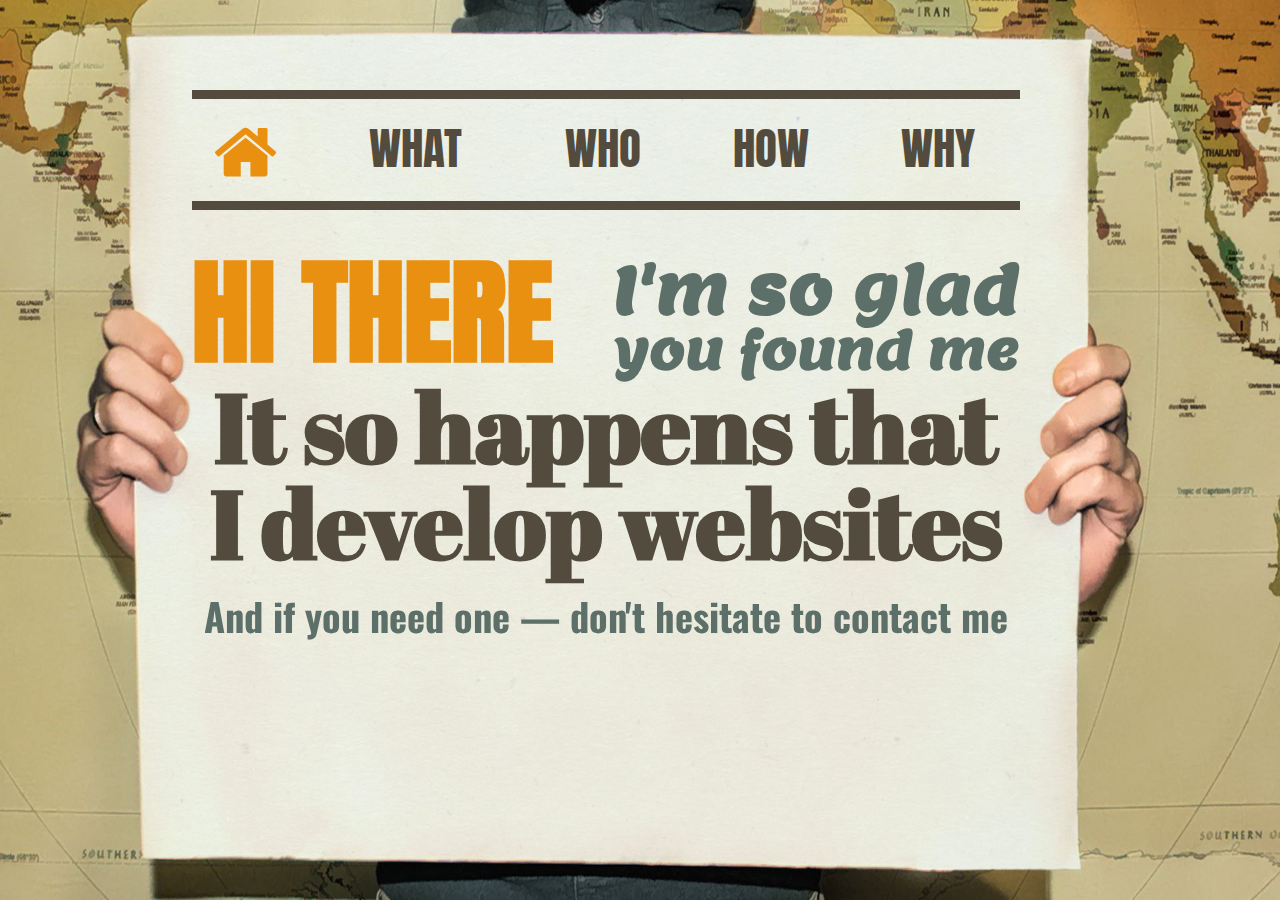
<file: index.html>
<!DOCTYPE html>
<html class='no-js' lang='en'>
  <head>
    <title>Hi! I'm Roman. Ordinary webdeveloper</title>
    <meta charset='utf-8' content='text/html' http-equiv='content-type'>
    <meta content='ie=edge,chrome=1' http-equiv='x-ua-compatible'>
    <meta content='And this is my online portfolio' name='description'>
    <meta content='web development, web developer, frontend developer, PSD to HTML5/CSS3 conversion, building Wordpress themes' name='keywords'>
    <meta content='initial-scale=1.0,user-scalable=no,maximum-scale=1,width=device-width' name='viewport'>
    <meta content='initial-scale=1.0,user-scalable=no,maximum-scale=1' media='(device-height: 568px)' name='viewport'>
    <meta content='yes' name='apple-mobile-web-app-capable'>
    <meta content='black-translucent' name='apple-mobile-web-app-status-bar-style'>
    <link href='apple-touch-icon-57x57.png' rel='apple-touch-icon' sizes='57x57'>
    <link href='apple-touch-icon-60x60.png' rel='apple-touch-icon' sizes='60x60'>
    <link href='apple-touch-icon-72x72.png' rel='apple-touch-icon' sizes='72x72'>
    <link href='apple-touch-icon-76x76.png' rel='apple-touch-icon' sizes='76x76'>
    <link href='apple-touch-icon-114x114.png' rel='apple-touch-icon' sizes='114x114'>
    <link href='apple-touch-icon-120x120.png' rel='apple-touch-icon' sizes='120x120'>
    <link href='apple-touch-icon-144x144.png' rel='apple-touch-icon' sizes='144x144'>
    <link href='apple-touch-icon-152x152.png' rel='apple-touch-icon' sizes='152x152'>
    <link href='apple-touch-icon-180x180.png' rel='apple-touch-icon' sizes='180x180'>
    <link href='favicon-32x32.png' rel='icon' sizes='32x32' type='image/png'>
    <link href='android-chrome-192x192.png' rel='icon' sizes='192x192' type='image/png'>
    <link href='favicon-96x96.png' rel='icon' sizes='96x96' type='image/png'>
    <link href='favicon-16x16.png' rel='icon' sizes='16x16' type='image/png'>
    <link href='manifest.json' rel='manifest'>
    <link color='#5bbad5' href='safari-pinned-tab.svg' rel='mask-icon'>
    <meta content="I'm Roman" name='apple-mobile-web-app-title'>
    <meta content="I'm Roman" name='application-name'>
    <meta content='#da532c' name='msapplication-TileColor'>
    <meta content='mstile-144x144.png' name='msapplication-TileImage'>
    <meta content='#ffffff' name='theme-color'>
    <meta content='http://jomko.github.io/' property='og:url'>
    <meta content='website' property='og:type'>
    <meta content="Hi! I'm Roman. Ordinary webdeveloper" property='og:title'>
    <meta content='And this is my online portfolio' property='og:description'>
    <meta content='http://jomko.github.io/images/fb.jpg' property='og:image'>
    <link href='https://fonts.googleapis.com/css?family=Lemon' rel='stylesheet' type='text/css'>
    <link href='https://fonts.googleapis.com/css?family=Anton' rel='stylesheet' type='text/css'>
    <link href='https://fonts.googleapis.com/css?family=Oswald:400,700' rel='stylesheet' type='text/css'>
    <link href='https://fonts.googleapis.com/css?family=Abril+Fatface:400,700' rel='stylesheet' type='text/css'>
    <link href="stylesheets/application.css" rel="stylesheet" />
  </head>
  <body class='index'>
    <div id="fb-root"></div>
    <script>(function(d, s, id) {
        var js, fjs = d.getElementsByTagName(s)[0];
        if (d.getElementById(id)) return;
        js = d.createElement(s); js.id = id;
        js.src = "//connect.facebook.net/en_US/sdk.js#xfbml=1&version=v2.7&appId=557888367725231";
        fjs.parentNode.insertBefore(js, fjs);
      }(document, 'script', 'facebook-jssdk'));
    </script>
    <img alt='' class='bg' src='images/bg.jpg'>
    <div class='wrap'>
      <nav class='menu'>
        <ul>
          <li class='home'>
            <a class='icon-home current' href='javascript:;'></a>
          </li>
          <li class='what'>
            <a href='javascript:;'>What</a>
          </li>
          <li class='who'>
            <a href='javascript:;'>Who</a>
          </li>
          <li class='how'>
            <a href='javascript:;'>How</a>
          </li>
          <li class='why'>
            <a href='javascript:;'>Why</a>
          </li>
        </ul>
      </nav>
      <div class='content'>
        <section class='active' id='home'>
          <h1>
            <span class='first'>
              Hi there
            </span>
            <span class='second'>
              <span>I'm so glad</span>
              <br>
              you found me
            </span>
            <span class='three'>
              <span>It so happens that</span>
              <br>
              I develop websites
            </span>
            <span class='four'>
              And if you need one — don't hesitate to contact me
            </span>
          </h1>
        </section>
        <section id='what'>
          <ul>
            <li class='psd'>PSD to HTML5/CSS3 conversion</li>
            <li class='web'>Web Animations</li>
            <li class='responsive'>Responsive layouts</li>
            <li class='wordpress'>Building Wordpress themes</li>
            <li class='front'>Frontend development</li>
            <li class='scratch'>Websites from scratch</li>
            <li class='html'>Semantic HTML5/CSS3</li>
            <li class='seo'>SEO friendly markup</li>
            <li class='cross'>Cross-browser Compatible</li>
          </ul>
        </section>
        <section id='who'>
          <img alt='' src='images/me.jpg'>
          <h1>
            <span class='first'>My name is Roman</span>
            <span class='second alignleft'>
              <span>I am from the</span>
              same planet as you
            </span>
            <span class='third alignright'>
              and I'm just another
              <span>webdeveloper</span>
            </span>
          </h1>
        </section>
        <section id='how'>
          <ul>
            <li>
              <img alt='' src='images/yep.jpg'>
              <span class='close'></span>
              <span class='desc'>
                <h2>
                  yep! Promo site
                  <a target="_blank" href='https://web.archive.org/web/20160321113935/http://letsyep.com/en/'>
                    check it out!
                  </a>
                </h2>
                <p>
                  Scrolling promo site for an app. Awwwards
                  <a target="_blank" href='http://www.awwwards.com/web-design-awards/yep'>
                    "Site of the Day" Aug 19 2013
                  </a>
                  . Frontend development for
                  <a target="_blank" href='http://www.hellokeepa.com/'>
                    Keepa Studio
                  </a>
                  .
                </p>
              </span>
            </li>
            <li>
              <img alt='' src='images/medoroby.jpg'>
              <span class='close'></span>
              <span class='desc'>
                <h2>
                  Medoroby
                  <a target="_blank" href='http://medoroby.com.ua'>
                    check it out!
                  </a>
                </h2>
                <p>3D-perspective scrolling promo site. Frontend development.</p>
              </span>
            </li>
            <li>
              <img alt='' src='images/classicshome.jpg'>
              <span class='close'></span>
              <span class='desc'>
                <h2>
                  Classics at Home
                  <a target="_blank" href='http://classicshome.org.ua/'>
                    check it out!
                  </a>
                </h2>
                <p>Website from scratch.</p>
              </span>
            </li>
            <li>
              <img alt='' src='images/ammonitum.jpg'>
              <span class='close'></span>
              <span class='desc'>
                <h2>
                  Ammonitum Interiors
                  <a target="_blank" href='http://www.ammonitum-interiors.com/'>
                    check it out!
                  </a>
                </h2>
                <p>
                  Frontend development for
                  <a target="_blank" href='http://kemeodesign.com/en'>
                    Kemeo Design Studio
                  </a>
                  .
                </p>
              </span>
            </li>
            <li>
              <img alt='' src='images/bbc.jpg'>
              <span class='close'></span>
              <span class='desc'>
                <h2>
                  BBC Baubetreuung
                  <a target="_blank" href='http://bbc-bau.eu/'>
                    check it out!
                  </a>
                </h2>
                <p>
                  Frontend development.
                </p>
              </span>
            </li>            
            <li>
              <img alt='' src='images/bookforum.jpg'>
              <span class='close'></span>
              <span class='desc'>
                <h2>
                  Publishers' Forum
                  <a target="_blank" href='http://bookforum.ua/'>
                    check it out!
                  </a>
                </h2>
                <p>
                  Rebuilding an existing website from scratch.
                </p>
              </span>
            </li>
            <li>
              <img alt='' src='images/kemeodesign.jpg'>
              <span class='close'></span>
              <span class='desc'>
                <h2>
                  Kemeo Design
                  <a target="_blank" href='http://kemeodesign.com/en'>
                    check it out!
                  </a>
                </h2>
                <p>
                  Frontend development.
                </p>
              </span>
            </li>
            <li>
              <img alt='' src='images/labslots.jpg'>
              <span class='close'></span>
              <span class='desc'>
                <h2>
                  Labslots
                  <a target="_blank" href='http://labslots.com/'>
                    check it out!
                  </a>
                </h2>
                <p>
                  Frontend and Backend development.
                </p>
              </span>
            </li>
            <li>
              <img alt='' src='images/lonckoho.jpg'>
              <span class='close'></span>
              <span class='desc'>
                <h2>
                  Lontsky Prison National Memorial Museum
                  <a target="_blank" href='http://www.lonckoho.lviv.ua/'>
                    check it out!
                  </a>
                </h2>
                <p>Website from scratch.</p>
              </span>
            </li>
            <li>
              <img alt='' src='images/runstyle.jpg'>
              <span class='close'></span>
              <span class='desc'>
                <h2>
                  Runstyle
                  <a target="_blank" href='https://runstyle.net/'>
                    check it out!
                  </a>
                </h2>
                <p>
                  Frontend and Backend development.
                </p>
              </span>
            </li>            
            <li>
              <img alt='' src='images/rottmann.jpg'>
              <span class='close'></span>
              <span class='desc'>
                <h2>
                  Carl Rottmann
                  <a target="_blank" href='http://carl-rottmann.de/'>
                    check it out!
                  </a>
                </h2>
                <p>
                  Frontend development.
                </p>
              </span>
            </li>
            <li>
              <img alt='' src='images/arma.jpg'>
              <span class='close'></span>
              <span class='desc'>
                <h2>
                  Arma Forge
                  <a target="_blank" href='http://arma.if.ua/en/'>
                    check it out!
                  </a>
                </h2>
                <p>Website from scratch.</p>
              </span>
            </li>
          </ul>
        </section>
        <section id='why'>
          <div class='alignleft'>
            <h1>
              <span class='first'>Just</span>
              <span class='second'>because</span>
              <span class='third'>I like it</span>
            </h1>
          </div>
          <div class='alignright'>
            <h2>
              So it goes. Feel free to drop me a line.
            </h2>
            <form action='http://formspree.io/romananas@gmail.com' id='contact-form' method='POST'>
              <input id='name' name='name' placeholder='Name' required='' type='text'>
              <input id='email' name='email' placeholder='Email' required='' type='email'>
              <textarea cols='30' id='message' name='message' placeholder='Message' required='' rows='10'></textarea>
              <input id='submit' name='submit' type='submit' value='Send it'>
            </form>
          </div>
        </section>
      </div>
    </div>
    <div id='fb'>
      <div class="fb-like" data-href="http://jomko.github.io/" data-layout="button_count" data-action="recommend" data-size="small" data-show-faces="false" data-share="false"></div>
    </div>
    <!-- = javascript_include_tag '//cdnjs.cloudflare.com/ajax/libs/modernizr/2.6.2/modernizr.min.js' -->
    <script src="http://cdnjs.cloudflare.com/ajax/libs/jquery/2.0.3/jquery.min.js"></script>
    <script src="javascripts/application.js"></script>
    <!-- Yandex.Metrika counter -->
    <script>
      (function (d, w, c) { (w[c] = w[c] || []).push(function() { try { w.yaCounter33839804 = new Ya.Metrika({ id:33839804, clickmap:true, trackLinks:true, accurateTrackBounce:true }); } catch(e) { } }); var n = d.getElementsByTagName("script")[0], s = d.createElement("script"), f = function () { n.parentNode.insertBefore(s, n); }; s.type = "text/javascript"; s.async = true; s.src = "https://mc.yandex.ru/metrika/watch.js"; if (w.opera == "[object Opera]") { d.addEventListener("DOMContentLoaded", f, false); } else { f(); } })(document, window, "yandex_metrika_callbacks");
    </script>
    <noscript>
      <div>
        <img alt='' src='https://mc.yandex.ru/watch/33839804' style='position:absolute; left:-9999px;'>
      </div>
    </noscript>
  </body>
</html>
</file>
<file: stylesheets/application.css>
html,body,div,span,object,iframe,h1,h2,h3,h4,h5,h6,p,blockquote,pre,abbr,address,cite,code,del,dfn,em,img,ins,kbd,q,samp,small,strong,sub,sup,var,b,i,dl,dt,dd,ol,ul,li,fieldset,form,label,legend,table,caption,tbody,tfoot,thead,tr,th,td,article,aside,canvas,details,figcaption,figure,footer,header,hgroup,menu,nav,section,summary,time,mark,audio,video{margin:0;padding:0;border:0;outline:0;font-size:100%;vertical-align:baseline;background:transparent}body{line-height:1}article,aside,details,figcaption,figure,footer,header,hgroup,menu,nav,section{display:block}nav ul{list-style:none}blockquote,q{quotes:none}blockquote:before,blockquote:after,q:before,q:after{content:'';content:none}a{margin:0;padding:0;font-size:100%;vertical-align:baseline;background:transparent}ins{background-color:#ff9;color:#000;text-decoration:none}mark{background-color:#ff9;color:#000;font-style:italic;font-weight:bold}del{text-decoration:line-through}abbr[title],dfn[title]{border-bottom:1px dotted;cursor:help}table{border-collapse:collapse;border-spacing:0}hr{display:block;height:1px;border:0;border-top:1px solid #cccccc;margin:1em 0;padding:0}input,select{vertical-align:middle}@font-face{font-family:'fontello';src:url("../fonts/fontello.eot?53305094");src:url("../fonts/fontello.eot?53305094#iefix") format("embedded-opentype"),url("../fonts/fontello.woff?53305094") format("woff"),url("../fonts/fontello.ttf?53305094") format("truetype"),url("../fonts/fontello.svg?53305094#fontello") format("svg");font-weight:normal;font-style:normal}[class^="icon-"]:before,[class*=" icon-"]:before{font-family:"fontello";font-style:normal;font-weight:normal;speak:none;display:inline-block;text-decoration:inherit;width:1em;margin-right:.2em;text-align:center;font-variant:normal;text-transform:none;-webkit-font-smoothing:antialiased;-moz-osx-font-smoothing:grayscale}.icon-home:before{content:'\e800'}*,*:before,*:after{box-sizing:border-box}html{width:100%;height:100%}body{background:#C5B788;font-family:'Anton', sans-serif;width:100%;height:100%;overflow:hidden;position:relative;color:#534c3e}.alignleft{float:left}.alignright{float:right}a{outline:none}.bg{width:100%;height:100%;position:absolute;left:0;top:0}.wrap{position:absolute;width:64.7%;height:80%;left:15%;top:10%}.wrap .content{position:relative;width:100%;height:calc(100% - 20%);height:calc(100% - 20vh)}.wrap .content section{position:absolute;width:100%;height:100%;left:0;top:0;opacity:0;visibility:hidden;-moz-transition:all 0.6s ease;-o-transition:all 0.6s ease;-webkit-transition:all 0.6s ease;transition:all 0.6s ease;-moz-transform:scale3d(0.3, 0.3, 1);-ms-transform:scale3d(0.3, 0.3, 1);-webkit-transform:scale3d(0.3, 0.3, 1);transform:scale3d(0.3, 0.3, 1)}.wrap .content section.active{opacity:1;visibility:visible;-moz-transform:scale3d(1, 1, 1);-ms-transform:scale3d(1, 1, 1);-webkit-transform:scale3d(1, 1, 1);transform:scale3d(1, 1, 1);z-index:2}.menu ul{list-style:none;margin-bottom:5vmin;padding-bottom:3vmin;padding-top:3vmin;border-top-width:1vmin;border-bottom-width:1vmin;border-top-style:solid;border-bottom-style:solid;display:table;width:100%;text-align:center}@media only screen and (-webkit-min-device-pixel-ratio: 1) and (device-width: 768px) and (device-height: 1024px){.menu ul{margin-bottom:38.4px}}@media only screen and (-webkit-min-device-pixel-ratio: 1) and (device-width: 320px) and (device-height: 480px){.menu ul{margin-bottom:16px}}@media only screen and (-webkit-min-device-pixel-ratio: 1) and (device-width: 320px) and (device-height: 568px){.menu ul{margin-bottom:16px}}@media only screen and (-webkit-min-device-pixel-ratio: 1) and (device-width: 768px) and (device-height: 1024px){.menu ul{padding-bottom:23.04px}}@media only screen and (-webkit-min-device-pixel-ratio: 1) and (device-width: 320px) and (device-height: 480px){.menu ul{padding-bottom:9.6px}}@media only screen and (-webkit-min-device-pixel-ratio: 1) and (device-width: 320px) and (device-height: 568px){.menu ul{padding-bottom:9.6px}}@media only screen and (-webkit-min-device-pixel-ratio: 1) and (device-width: 768px) and (device-height: 1024px){.menu ul{padding-top:23.04px}}@media only screen and (-webkit-min-device-pixel-ratio: 1) and (device-width: 320px) and (device-height: 480px){.menu ul{padding-top:9.6px}}@media only screen and (-webkit-min-device-pixel-ratio: 1) and (device-width: 320px) and (device-height: 568px){.menu ul{padding-top:9.6px}}@media only screen and (-webkit-min-device-pixel-ratio: 1) and (device-width: 768px) and (device-height: 1024px){.menu ul{border-top-width:7.68px}}@media only screen and (-webkit-min-device-pixel-ratio: 1) and (device-width: 320px) and (device-height: 480px){.menu ul{border-top-width:3.2px}}@media only screen and (-webkit-min-device-pixel-ratio: 1) and (device-width: 320px) and (device-height: 568px){.menu ul{border-top-width:3.2px}}@media only screen and (-webkit-min-device-pixel-ratio: 1) and (device-width: 768px) and (device-height: 1024px){.menu ul{border-bottom-width:7.68px}}@media only screen and (-webkit-min-device-pixel-ratio: 1) and (device-width: 320px) and (device-height: 480px){.menu ul{border-bottom-width:3.2px}}@media only screen and (-webkit-min-device-pixel-ratio: 1) and (device-width: 320px) and (device-height: 568px){.menu ul{border-bottom-width:3.2px}}.menu ul li{display:table-cell;margin-left:4vmax;margin-right:4vmax}@media only screen and (-webkit-min-device-pixel-ratio: 1) and (device-width: 768px) and (device-height: 1024px){.menu ul li{margin-left:40.96px}}@media only screen and (-webkit-min-device-pixel-ratio: 1) and (device-width: 320px) and (device-height: 480px){.menu ul li{margin-left:19.2px}}@media only screen and (-webkit-min-device-pixel-ratio: 1) and (device-width: 320px) and (device-height: 568px){.menu ul li{margin-left:22.72px}}@media only screen and (-webkit-min-device-pixel-ratio: 1) and (device-width: 768px) and (device-height: 1024px){.menu ul li{margin-right:40.96px}}@media only screen and (-webkit-min-device-pixel-ratio: 1) and (device-width: 320px) and (device-height: 480px){.menu ul li{margin-right:19.2px}}@media only screen and (-webkit-min-device-pixel-ratio: 1) and (device-width: 320px) and (device-height: 568px){.menu ul li{margin-right:22.72px}}.menu ul li a{text-decoration:none;font-size:5vmin;text-transform:uppercase;font-family:'Anton', sans-serif;color:#534c3e;-moz-transition:all 0.1s ease;-o-transition:all 0.1s ease;-webkit-transition:all 0.1s ease;transition:all 0.1s ease;display:inline-block}@media only screen and (-webkit-min-device-pixel-ratio: 1) and (device-width: 768px) and (device-height: 1024px){.menu ul li a{font-size:38.4px}}@media only screen and (-webkit-min-device-pixel-ratio: 1) and (device-width: 320px) and (device-height: 480px){.menu ul li a{font-size:16px}}@media only screen and (-webkit-min-device-pixel-ratio: 1) and (device-width: 320px) and (device-height: 568px){.menu ul li a{font-size:16px}}.menu ul li a:hover,.menu ul li a.current{color:#ea9010;-moz-transform:scale(1.5);-ms-transform:scale(1.5);-webkit-transform:scale(1.5);transform:scale(1.5)}#home h1{line-height:1;text-align:center}#home h1 span{display:block}#home h1 span.first{font-size:9vw;text-transform:uppercase;float:left;color:#ea9010}@media only screen and (-webkit-min-device-pixel-ratio: 1) and (device-width: 768px) and (device-height: 1024px) and (orientation: portrait){#home h1 span.first{font-size:69.12px}}@media only screen and (-webkit-min-device-pixel-ratio: 1) and (device-width: 768px) and (device-height: 1024px) and (orientation: landscape){#home h1 span.first{font-size:92.16px}}@media only screen and (-webkit-min-device-pixel-ratio: 1) and (device-width: 320px) and (device-height: 480px) and (orientation: portrait){#home h1 span.first{font-size:28.8px}}@media only screen and (-webkit-min-device-pixel-ratio: 1) and (device-width: 320px) and (device-height: 480px) and (orientation: landscape){#home h1 span.first{font-size:43.2px}}@media only screen and (-webkit-min-device-pixel-ratio: 1) and (device-width: 320px) and (device-height: 568px) and (orientation: portrait){#home h1 span.first{font-size:28.8px}}@media only screen and (-webkit-min-device-pixel-ratio: 1) and (device-width: 320px) and (device-height: 568px) and (orientation: landscape){#home h1 span.first{font-size:51.12px}}#home h1 span.second{float:right;color:#5c6f68;font-size:4vw;font-family:'Lemon', sans-serif}@media only screen and (-webkit-min-device-pixel-ratio: 1) and (device-width: 768px) and (device-height: 1024px) and (orientation: portrait){#home h1 span.second{font-size:30.72px}}@media only screen and (-webkit-min-device-pixel-ratio: 1) and (device-width: 768px) and (device-height: 1024px) and (orientation: landscape){#home h1 span.second{font-size:40.96px}}@media only screen and (-webkit-min-device-pixel-ratio: 1) and (device-width: 320px) and (device-height: 480px) and (orientation: portrait){#home h1 span.second{font-size:12.8px}}@media only screen and (-webkit-min-device-pixel-ratio: 1) and (device-width: 320px) and (device-height: 480px) and (orientation: landscape){#home h1 span.second{font-size:19.2px}}@media only screen and (-webkit-min-device-pixel-ratio: 1) and (device-width: 320px) and (device-height: 568px) and (orientation: portrait){#home h1 span.second{font-size:12.8px}}@media only screen and (-webkit-min-device-pixel-ratio: 1) and (device-width: 320px) and (device-height: 568px) and (orientation: landscape){#home h1 span.second{font-size:22.72px}}#home h1 span.second span{font-size:5vw;line-height:1.1;display:inline-block}@media only screen and (-webkit-min-device-pixel-ratio: 1) and (device-width: 768px) and (device-height: 1024px) and (orientation: portrait){#home h1 span.second span{font-size:38.4px}}@media only screen and (-webkit-min-device-pixel-ratio: 1) and (device-width: 768px) and (device-height: 1024px) and (orientation: landscape){#home h1 span.second span{font-size:51.2px}}@media only screen and (-webkit-min-device-pixel-ratio: 1) and (device-width: 320px) and (device-height: 480px) and (orientation: portrait){#home h1 span.second span{font-size:16px}}@media only screen and (-webkit-min-device-pixel-ratio: 1) and (device-width: 320px) and (device-height: 480px) and (orientation: landscape){#home h1 span.second span{font-size:24px}}@media only screen and (-webkit-min-device-pixel-ratio: 1) and (device-width: 320px) and (device-height: 568px) and (orientation: portrait){#home h1 span.second span{font-size:16px}}@media only screen and (-webkit-min-device-pixel-ratio: 1) and (device-width: 320px) and (device-height: 568px) and (orientation: landscape){#home h1 span.second span{font-size:28.4px}}#home h1 span.three{font-size:7.5vw;clear:both;font-family:'Abril Fatface', serif}@media only screen and (-webkit-min-device-pixel-ratio: 1) and (device-width: 768px) and (device-height: 1024px) and (orientation: portrait){#home h1 span.three{font-size:57.9072px}}@media only screen and (-webkit-min-device-pixel-ratio: 1) and (device-width: 768px) and (device-height: 1024px) and (orientation: landscape){#home h1 span.three{font-size:77.2096px}}@media only screen and (-webkit-min-device-pixel-ratio: 1) and (device-width: 320px) and (device-height: 480px) and (orientation: portrait){#home h1 span.three{font-size:24.128px}}@media only screen and (-webkit-min-device-pixel-ratio: 1) and (device-width: 320px) and (device-height: 480px) and (orientation: landscape){#home h1 span.three{font-size:36.192px}}@media only screen and (-webkit-min-device-pixel-ratio: 1) and (device-width: 320px) and (device-height: 568px) and (orientation: portrait){#home h1 span.three{font-size:24.128px}}@media only screen and (-webkit-min-device-pixel-ratio: 1) and (device-width: 320px) and (device-height: 568px) and (orientation: landscape){#home h1 span.three{font-size:42.8272px}}#home h1 span.three span{display:inline-block;font-size:7.58vw}@media only screen and (-webkit-min-device-pixel-ratio: 1) and (device-width: 768px) and (device-height: 1024px) and (orientation: portrait){#home h1 span.three span{font-size:58.2144px}}@media only screen and (-webkit-min-device-pixel-ratio: 1) and (device-width: 768px) and (device-height: 1024px) and (orientation: landscape){#home h1 span.three span{font-size:77.6192px}}@media only screen and (-webkit-min-device-pixel-ratio: 1) and (device-width: 320px) and (device-height: 480px) and (orientation: portrait){#home h1 span.three span{font-size:24.256px}}@media only screen and (-webkit-min-device-pixel-ratio: 1) and (device-width: 320px) and (device-height: 480px) and (orientation: landscape){#home h1 span.three span{font-size:36.384px}}@media only screen and (-webkit-min-device-pixel-ratio: 1) and (device-width: 320px) and (device-height: 568px) and (orientation: portrait){#home h1 span.three span{font-size:24.256px}}@media only screen and (-webkit-min-device-pixel-ratio: 1) and (device-width: 320px) and (device-height: 568px) and (orientation: landscape){#home h1 span.three span{font-size:43.0544px}}#home h1 span.four{font-size:3vw;margin-top:3vh;font-family:'Oswald', sans-serif;color:#5c6f68}@media only screen and (-webkit-min-device-pixel-ratio: 1) and (device-width: 768px) and (device-height: 1024px) and (orientation: portrait){#home h1 span.four{font-size:25.6512px}}@media only screen and (-webkit-min-device-pixel-ratio: 1) and (device-width: 768px) and (device-height: 1024px) and (orientation: landscape){#home h1 span.four{font-size:34.2016px}}@media only screen and (-webkit-min-device-pixel-ratio: 1) and (device-width: 320px) and (device-height: 480px) and (orientation: portrait){#home h1 span.four{font-size:10.688px}}@media only screen and (-webkit-min-device-pixel-ratio: 1) and (device-width: 320px) and (device-height: 480px) and (orientation: landscape){#home h1 span.four{font-size:16.032px}}@media only screen and (-webkit-min-device-pixel-ratio: 1) and (device-width: 320px) and (device-height: 568px) and (orientation: portrait){#home h1 span.four{font-size:10.688px}}@media only screen and (-webkit-min-device-pixel-ratio: 1) and (device-width: 320px) and (device-height: 568px) and (orientation: landscape){#home h1 span.four{font-size:18.9712px}}@media only screen and (-webkit-min-device-pixel-ratio: 1) and (device-width: 768px) and (device-height: 1024px) and (orientation: portrait){#home h1 span.four{margin-top:30.72px}}@media only screen and (-webkit-min-device-pixel-ratio: 1) and (device-width: 768px) and (device-height: 1024px) and (orientation: landscape){#home h1 span.four{margin-top:23.04px}}@media only screen and (-webkit-min-device-pixel-ratio: 1) and (device-width: 320px) and (device-height: 480px) and (orientation: portrait){#home h1 span.four{margin-top:14.4px}}@media only screen and (-webkit-min-device-pixel-ratio: 1) and (device-width: 320px) and (device-height: 480px) and (orientation: landscape){#home h1 span.four{margin-top:9.6px}}@media only screen and (-webkit-min-device-pixel-ratio: 1) and (device-width: 320px) and (device-height: 568px) and (orientation: portrait){#home h1 span.four{margin-top:17.04px}}@media only screen and (-webkit-min-device-pixel-ratio: 1) and (device-width: 320px) and (device-height: 568px) and (orientation: landscape){#home h1 span.four{margin-top:9.6px}}#what ul{text-align:center}#what ul li{display:inline-block;line-height:1.35}#what ul li.psd{font-size:3.45vw;margin-right:2vw}@media only screen and (-webkit-min-device-pixel-ratio: 1) and (device-width: 768px) and (device-height: 1024px) and (orientation: portrait){#what ul li.psd{font-size:26.496px}}@media only screen and (-webkit-min-device-pixel-ratio: 1) and (device-width: 768px) and (device-height: 1024px) and (orientation: landscape){#what ul li.psd{font-size:35.328px}}@media only screen and (-webkit-min-device-pixel-ratio: 1) and (device-width: 320px) and (device-height: 480px) and (orientation: portrait){#what ul li.psd{font-size:11.04px}}@media only screen and (-webkit-min-device-pixel-ratio: 1) and (device-width: 320px) and (device-height: 480px) and (orientation: landscape){#what ul li.psd{font-size:16.56px}}@media only screen and (-webkit-min-device-pixel-ratio: 1) and (device-width: 320px) and (device-height: 568px) and (orientation: portrait){#what ul li.psd{font-size:11.04px}}@media only screen and (-webkit-min-device-pixel-ratio: 1) and (device-width: 320px) and (device-height: 568px) and (orientation: landscape){#what ul li.psd{font-size:19.596px}}@media only screen and (-webkit-min-device-pixel-ratio: 1) and (device-width: 768px) and (device-height: 1024px) and (orientation: portrait){#what ul li.psd{margin-right:15.36px}}@media only screen and (-webkit-min-device-pixel-ratio: 1) and (device-width: 768px) and (device-height: 1024px) and (orientation: landscape){#what ul li.psd{margin-right:20.48px}}@media only screen and (-webkit-min-device-pixel-ratio: 1) and (device-width: 320px) and (device-height: 480px) and (orientation: portrait){#what ul li.psd{margin-right:6.4px}}@media only screen and (-webkit-min-device-pixel-ratio: 1) and (device-width: 320px) and (device-height: 480px) and (orientation: landscape){#what ul li.psd{margin-right:9.6px}}@media only screen and (-webkit-min-device-pixel-ratio: 1) and (device-width: 320px) and (device-height: 568px) and (orientation: portrait){#what ul li.psd{margin-right:6.4px}}@media only screen and (-webkit-min-device-pixel-ratio: 1) and (device-width: 320px) and (device-height: 568px) and (orientation: landscape){#what ul li.psd{margin-right:11.36px}}#what ul li.web{font-size:3vw;color:#5c6f68}@media only screen and (-webkit-min-device-pixel-ratio: 1) and (device-width: 768px) and (device-height: 1024px) and (orientation: portrait){#what ul li.web{font-size:23.04px}}@media only screen and (-webkit-min-device-pixel-ratio: 1) and (device-width: 768px) and (device-height: 1024px) and (orientation: landscape){#what ul li.web{font-size:30.72px}}@media only screen and (-webkit-min-device-pixel-ratio: 1) and (device-width: 320px) and (device-height: 480px) and (orientation: portrait){#what ul li.web{font-size:9.6px}}@media only screen and (-webkit-min-device-pixel-ratio: 1) and (device-width: 320px) and (device-height: 480px) and (orientation: landscape){#what ul li.web{font-size:14.4px}}@media only screen and (-webkit-min-device-pixel-ratio: 1) and (device-width: 320px) and (device-height: 568px) and (orientation: portrait){#what ul li.web{font-size:9.6px}}@media only screen and (-webkit-min-device-pixel-ratio: 1) and (device-width: 320px) and (device-height: 568px) and (orientation: landscape){#what ul li.web{font-size:17.04px}}#what ul li.wordpress{font-size:3.4vw}@media only screen and (-webkit-min-device-pixel-ratio: 1) and (device-width: 768px) and (device-height: 1024px) and (orientation: portrait){#what ul li.wordpress{font-size:26.112px}}@media only screen and (-webkit-min-device-pixel-ratio: 1) and (device-width: 768px) and (device-height: 1024px) and (orientation: landscape){#what ul li.wordpress{font-size:34.816px}}@media only screen and (-webkit-min-device-pixel-ratio: 1) and (device-width: 320px) and (device-height: 480px) and (orientation: portrait){#what ul li.wordpress{font-size:10.88px}}@media only screen and (-webkit-min-device-pixel-ratio: 1) and (device-width: 320px) and (device-height: 480px) and (orientation: landscape){#what ul li.wordpress{font-size:16.32px}}@media only screen and (-webkit-min-device-pixel-ratio: 1) and (device-width: 320px) and (device-height: 568px) and (orientation: portrait){#what ul li.wordpress{font-size:10.88px}}@media only screen and (-webkit-min-device-pixel-ratio: 1) and (device-width: 320px) and (device-height: 568px) and (orientation: landscape){#what ul li.wordpress{font-size:19.312px}}#what ul li.responsive{font-size:3vw;margin-right:2vw;color:#5c6f68}@media only screen and (-webkit-min-device-pixel-ratio: 1) and (device-width: 768px) and (device-height: 1024px) and (orientation: portrait){#what ul li.responsive{font-size:23.04px}}@media only screen and (-webkit-min-device-pixel-ratio: 1) and (device-width: 768px) and (device-height: 1024px) and (orientation: landscape){#what ul li.responsive{font-size:30.72px}}@media only screen and (-webkit-min-device-pixel-ratio: 1) and (device-width: 320px) and (device-height: 480px) and (orientation: portrait){#what ul li.responsive{font-size:9.6px}}@media only screen and (-webkit-min-device-pixel-ratio: 1) and (device-width: 320px) and (device-height: 480px) and (orientation: landscape){#what ul li.responsive{font-size:14.4px}}@media only screen and (-webkit-min-device-pixel-ratio: 1) and (device-width: 320px) and (device-height: 568px) and (orientation: portrait){#what ul li.responsive{font-size:9.6px}}@media only screen and (-webkit-min-device-pixel-ratio: 1) and (device-width: 320px) and (device-height: 568px) and (orientation: landscape){#what ul li.responsive{font-size:17.04px}}@media only screen and (-webkit-min-device-pixel-ratio: 1) and (device-width: 768px) and (device-height: 1024px) and (orientation: portrait){#what ul li.responsive{margin-right:15.36px}}@media only screen and (-webkit-min-device-pixel-ratio: 1) and (device-width: 768px) and (device-height: 1024px) and (orientation: landscape){#what ul li.responsive{margin-right:20.48px}}@media only screen and (-webkit-min-device-pixel-ratio: 1) and (device-width: 320px) and (device-height: 480px) and (orientation: portrait){#what ul li.responsive{margin-right:6.4px}}@media only screen and (-webkit-min-device-pixel-ratio: 1) and (device-width: 320px) and (device-height: 480px) and (orientation: landscape){#what ul li.responsive{margin-right:9.6px}}@media only screen and (-webkit-min-device-pixel-ratio: 1) and (device-width: 320px) and (device-height: 568px) and (orientation: portrait){#what ul li.responsive{margin-right:6.4px}}@media only screen and (-webkit-min-device-pixel-ratio: 1) and (device-width: 320px) and (device-height: 568px) and (orientation: landscape){#what ul li.responsive{margin-right:11.36px}}#what ul li.front{font-size:7.09vw;color:#ea9010}@media only screen and (-webkit-min-device-pixel-ratio: 1) and (device-width: 768px) and (device-height: 1024px) and (orientation: portrait){#what ul li.front{font-size:54.4512px}}@media only screen and (-webkit-min-device-pixel-ratio: 1) and (device-width: 768px) and (device-height: 1024px) and (orientation: landscape){#what ul li.front{font-size:72.6016px}}@media only screen and (-webkit-min-device-pixel-ratio: 1) and (device-width: 320px) and (device-height: 480px) and (orientation: portrait){#what ul li.front{font-size:22.688px}}@media only screen and (-webkit-min-device-pixel-ratio: 1) and (device-width: 320px) and (device-height: 480px) and (orientation: landscape){#what ul li.front{font-size:34.032px}}@media only screen and (-webkit-min-device-pixel-ratio: 1) and (device-width: 320px) and (device-height: 568px) and (orientation: portrait){#what ul li.front{font-size:22.688px}}@media only screen and (-webkit-min-device-pixel-ratio: 1) and (device-width: 320px) and (device-height: 568px) and (orientation: landscape){#what ul li.front{font-size:40.2712px}}#what ul li.scratch{font-size:3.45vw;margin-right:1.6vw;color:#5c6f68}@media only screen and (-webkit-min-device-pixel-ratio: 1) and (device-width: 768px) and (device-height: 1024px) and (orientation: portrait){#what ul li.scratch{font-size:26.496px}}@media only screen and (-webkit-min-device-pixel-ratio: 1) and (device-width: 768px) and (device-height: 1024px) and (orientation: landscape){#what ul li.scratch{font-size:35.328px}}@media only screen and (-webkit-min-device-pixel-ratio: 1) and (device-width: 320px) and (device-height: 480px) and (orientation: portrait){#what ul li.scratch{font-size:11.04px}}@media only screen and (-webkit-min-device-pixel-ratio: 1) and (device-width: 320px) and (device-height: 480px) and (orientation: landscape){#what ul li.scratch{font-size:16.56px}}@media only screen and (-webkit-min-device-pixel-ratio: 1) and (device-width: 320px) and (device-height: 568px) and (orientation: portrait){#what ul li.scratch{font-size:11.04px}}@media only screen and (-webkit-min-device-pixel-ratio: 1) and (device-width: 320px) and (device-height: 568px) and (orientation: landscape){#what ul li.scratch{font-size:19.596px}}@media only screen and (-webkit-min-device-pixel-ratio: 1) and (device-width: 768px) and (device-height: 1024px) and (orientation: portrait){#what ul li.scratch{margin-right:12.288px}}@media only screen and (-webkit-min-device-pixel-ratio: 1) and (device-width: 768px) and (device-height: 1024px) and (orientation: landscape){#what ul li.scratch{margin-right:16.384px}}@media only screen and (-webkit-min-device-pixel-ratio: 1) and (device-width: 320px) and (device-height: 480px) and (orientation: portrait){#what ul li.scratch{margin-right:5.12px}}@media only screen and (-webkit-min-device-pixel-ratio: 1) and (device-width: 320px) and (device-height: 480px) and (orientation: landscape){#what ul li.scratch{margin-right:7.68px}}@media only screen and (-webkit-min-device-pixel-ratio: 1) and (device-width: 320px) and (device-height: 568px) and (orientation: portrait){#what ul li.scratch{margin-right:5.12px}}@media only screen and (-webkit-min-device-pixel-ratio: 1) and (device-width: 320px) and (device-height: 568px) and (orientation: landscape){#what ul li.scratch{margin-right:9.088px}}#what ul li.html{font-size:3.4vw}@media only screen and (-webkit-min-device-pixel-ratio: 1) and (device-width: 768px) and (device-height: 1024px) and (orientation: portrait){#what ul li.html{font-size:26.112px}}@media only screen and (-webkit-min-device-pixel-ratio: 1) and (device-width: 768px) and (device-height: 1024px) and (orientation: landscape){#what ul li.html{font-size:34.816px}}@media only screen and (-webkit-min-device-pixel-ratio: 1) and (device-width: 320px) and (device-height: 480px) and (orientation: portrait){#what ul li.html{font-size:10.88px}}@media only screen and (-webkit-min-device-pixel-ratio: 1) and (device-width: 320px) and (device-height: 480px) and (orientation: landscape){#what ul li.html{font-size:16.32px}}@media only screen and (-webkit-min-device-pixel-ratio: 1) and (device-width: 320px) and (device-height: 568px) and (orientation: portrait){#what ul li.html{font-size:10.88px}}@media only screen and (-webkit-min-device-pixel-ratio: 1) and (device-width: 320px) and (device-height: 568px) and (orientation: landscape){#what ul li.html{font-size:19.312px}}#what ul li.seo{font-size:3.5vw;margin-right:2vw}@media only screen and (-webkit-min-device-pixel-ratio: 1) and (device-width: 768px) and (device-height: 1024px) and (orientation: portrait){#what ul li.seo{font-size:26.88px}}@media only screen and (-webkit-min-device-pixel-ratio: 1) and (device-width: 768px) and (device-height: 1024px) and (orientation: landscape){#what ul li.seo{font-size:35.84px}}@media only screen and (-webkit-min-device-pixel-ratio: 1) and (device-width: 320px) and (device-height: 480px) and (orientation: portrait){#what ul li.seo{font-size:11.2px}}@media only screen and (-webkit-min-device-pixel-ratio: 1) and (device-width: 320px) and (device-height: 480px) and (orientation: landscape){#what ul li.seo{font-size:16.8px}}@media only screen and (-webkit-min-device-pixel-ratio: 1) and (device-width: 320px) and (device-height: 568px) and (orientation: portrait){#what ul li.seo{font-size:11.2px}}@media only screen and (-webkit-min-device-pixel-ratio: 1) and (device-width: 320px) and (device-height: 568px) and (orientation: landscape){#what ul li.seo{font-size:19.88px}}@media only screen and (-webkit-min-device-pixel-ratio: 1) and (device-width: 768px) and (device-height: 1024px) and (orientation: portrait){#what ul li.seo{margin-right:15.36px}}@media only screen and (-webkit-min-device-pixel-ratio: 1) and (device-width: 768px) and (device-height: 1024px) and (orientation: landscape){#what ul li.seo{margin-right:20.48px}}@media only screen and (-webkit-min-device-pixel-ratio: 1) and (device-width: 320px) and (device-height: 480px) and (orientation: portrait){#what ul li.seo{margin-right:6.4px}}@media only screen and (-webkit-min-device-pixel-ratio: 1) and (device-width: 320px) and (device-height: 480px) and (orientation: landscape){#what ul li.seo{margin-right:9.6px}}@media only screen and (-webkit-min-device-pixel-ratio: 1) and (device-width: 320px) and (device-height: 568px) and (orientation: portrait){#what ul li.seo{margin-right:6.4px}}@media only screen and (-webkit-min-device-pixel-ratio: 1) and (device-width: 320px) and (device-height: 568px) and (orientation: landscape){#what ul li.seo{margin-right:11.36px}}#what ul li.cross{font-size:3vw;color:#5c6f68}@media only screen and (-webkit-min-device-pixel-ratio: 1) and (device-width: 768px) and (device-height: 1024px) and (orientation: portrait){#what ul li.cross{font-size:23.04px}}@media only screen and (-webkit-min-device-pixel-ratio: 1) and (device-width: 768px) and (device-height: 1024px) and (orientation: landscape){#what ul li.cross{font-size:30.72px}}@media only screen and (-webkit-min-device-pixel-ratio: 1) and (device-width: 320px) and (device-height: 480px) and (orientation: portrait){#what ul li.cross{font-size:9.6px}}@media only screen and (-webkit-min-device-pixel-ratio: 1) and (device-width: 320px) and (device-height: 480px) and (orientation: landscape){#what ul li.cross{font-size:14.4px}}@media only screen and (-webkit-min-device-pixel-ratio: 1) and (device-width: 320px) and (device-height: 568px) and (orientation: portrait){#what ul li.cross{font-size:9.6px}}@media only screen and (-webkit-min-device-pixel-ratio: 1) and (device-width: 320px) and (device-height: 568px) and (orientation: landscape){#what ul li.cross{font-size:17.04px}}#who h1{position:absolute;top:18.5vw;left:14.5vw;right:15vw}@media only screen and (-webkit-min-device-pixel-ratio: 1) and (device-width: 768px) and (device-height: 1024px) and (orientation: portrait){#who h1{top:142.08px}}@media only screen and (-webkit-min-device-pixel-ratio: 1) and (device-width: 768px) and (device-height: 1024px) and (orientation: landscape){#who h1{top:189.44px}}@media only screen and (-webkit-min-device-pixel-ratio: 1) and (device-width: 320px) and (device-height: 480px) and (orientation: portrait){#who h1{top:59.2px}}@media only screen and (-webkit-min-device-pixel-ratio: 1) and (device-width: 320px) and (device-height: 480px) and (orientation: landscape){#who h1{top:88.8px}}@media only screen and (-webkit-min-device-pixel-ratio: 1) and (device-width: 320px) and (device-height: 568px) and (orientation: portrait){#who h1{top:59.2px}}@media only screen and (-webkit-min-device-pixel-ratio: 1) and (device-width: 320px) and (device-height: 568px) and (orientation: landscape){#who h1{top:105.08px}}@media only screen and (-webkit-min-device-pixel-ratio: 1) and (device-width: 768px) and (device-height: 1024px) and (orientation: portrait){#who h1{left:111.36px}}@media only screen and (-webkit-min-device-pixel-ratio: 1) and (device-width: 768px) and (device-height: 1024px) and (orientation: landscape){#who h1{left:148.48px}}@media only screen and (-webkit-min-device-pixel-ratio: 1) and (device-width: 320px) and (device-height: 480px) and (orientation: portrait){#who h1{left:46.4px}}@media only screen and (-webkit-min-device-pixel-ratio: 1) and (device-width: 320px) and (device-height: 480px) and (orientation: landscape){#who h1{left:69.6px}}@media only screen and (-webkit-min-device-pixel-ratio: 1) and (device-width: 320px) and (device-height: 568px) and (orientation: portrait){#who h1{left:46.4px}}@media only screen and (-webkit-min-device-pixel-ratio: 1) and (device-width: 320px) and (device-height: 568px) and (orientation: landscape){#who h1{left:82.36px}}@media only screen and (-webkit-min-device-pixel-ratio: 1) and (device-width: 768px) and (device-height: 1024px) and (orientation: portrait){#who h1{right:115.2px}}@media only screen and (-webkit-min-device-pixel-ratio: 1) and (device-width: 768px) and (device-height: 1024px) and (orientation: landscape){#who h1{right:153.6px}}@media only screen and (-webkit-min-device-pixel-ratio: 1) and (device-width: 320px) and (device-height: 480px) and (orientation: portrait){#who h1{right:48px}}@media only screen and (-webkit-min-device-pixel-ratio: 1) and (device-width: 320px) and (device-height: 480px) and (orientation: landscape){#who h1{right:72px}}@media only screen and (-webkit-min-device-pixel-ratio: 1) and (device-width: 320px) and (device-height: 568px) and (orientation: portrait){#who h1{right:48px}}@media only screen and (-webkit-min-device-pixel-ratio: 1) and (device-width: 320px) and (device-height: 568px) and (orientation: landscape){#who h1{right:85.2px}}#who h1 span{display:block}#who h1 .first{font-family:'Abril Fatface', serif;font-size:3.9vw;margin-bottom:2vh;color:#ea9010}@media only screen and (-webkit-min-device-pixel-ratio: 1) and (device-width: 768px) and (device-height: 1024px) and (orientation: portrait){#who h1 .first{font-size:30.72px}}@media only screen and (-webkit-min-device-pixel-ratio: 1) and (device-width: 768px) and (device-height: 1024px) and (orientation: landscape){#who h1 .first{font-size:40.96px}}@media only screen and (-webkit-min-device-pixel-ratio: 1) and (device-width: 320px) and (device-height: 480px) and (orientation: portrait){#who h1 .first{font-size:12.8px}}@media only screen and (-webkit-min-device-pixel-ratio: 1) and (device-width: 320px) and (device-height: 480px) and (orientation: landscape){#who h1 .first{font-size:19.2px}}@media only screen and (-webkit-min-device-pixel-ratio: 1) and (device-width: 320px) and (device-height: 568px) and (orientation: portrait){#who h1 .first{font-size:12.8px}}@media only screen and (-webkit-min-device-pixel-ratio: 1) and (device-width: 320px) and (device-height: 568px) and (orientation: landscape){#who h1 .first{font-size:22.72px}}@media only screen and (-webkit-min-device-pixel-ratio: 1) and (device-width: 768px) and (device-height: 1024px) and (orientation: portrait){#who h1 .first{margin-bottom:20.48px}}@media only screen and (-webkit-min-device-pixel-ratio: 1) and (device-width: 768px) and (device-height: 1024px) and (orientation: landscape){#who h1 .first{margin-bottom:15.36px}}@media only screen and (-webkit-min-device-pixel-ratio: 1) and (device-width: 320px) and (device-height: 480px) and (orientation: portrait){#who h1 .first{margin-bottom:9.6px}}@media only screen and (-webkit-min-device-pixel-ratio: 1) and (device-width: 320px) and (device-height: 480px) and (orientation: landscape){#who h1 .first{margin-bottom:6.4px}}@media only screen and (-webkit-min-device-pixel-ratio: 1) and (device-width: 320px) and (device-height: 568px) and (orientation: portrait){#who h1 .first{margin-bottom:11.36px}}@media only screen and (-webkit-min-device-pixel-ratio: 1) and (device-width: 320px) and (device-height: 568px) and (orientation: landscape){#who h1 .first{margin-bottom:6.4px}}#who h1 .second{font-size:2.1vw;width:48%;font-family:'Oswald', sans-serif}@media only screen and (-webkit-min-device-pixel-ratio: 1) and (device-width: 768px) and (device-height: 1024px) and (orientation: portrait){#who h1 .second{font-size:16.896px}}@media only screen and (-webkit-min-device-pixel-ratio: 1) and (device-width: 768px) and (device-height: 1024px) and (orientation: landscape){#who h1 .second{font-size:22.528px}}@media only screen and (-webkit-min-device-pixel-ratio: 1) and (device-width: 320px) and (device-height: 480px) and (orientation: portrait){#who h1 .second{font-size:7.04px}}@media only screen and (-webkit-min-device-pixel-ratio: 1) and (device-width: 320px) and (device-height: 480px) and (orientation: landscape){#who h1 .second{font-size:10.56px}}@media only screen and (-webkit-min-device-pixel-ratio: 1) and (device-width: 320px) and (device-height: 568px) and (orientation: portrait){#who h1 .second{font-size:7.04px}}@media only screen and (-webkit-min-device-pixel-ratio: 1) and (device-width: 320px) and (device-height: 568px) and (orientation: landscape){#who h1 .second{font-size:12.496px}}#who h1 .second span{font-size:3vw}@media only screen and (-webkit-min-device-pixel-ratio: 1) and (device-width: 768px) and (device-height: 1024px) and (orientation: portrait){#who h1 .second span{font-size:24.576px}}@media only screen and (-webkit-min-device-pixel-ratio: 1) and (device-width: 768px) and (device-height: 1024px) and (orientation: landscape){#who h1 .second span{font-size:32.768px}}@media only screen and (-webkit-min-device-pixel-ratio: 1) and (device-width: 320px) and (device-height: 480px) and (orientation: portrait){#who h1 .second span{font-size:10.24px}}@media only screen and (-webkit-min-device-pixel-ratio: 1) and (device-width: 320px) and (device-height: 480px) and (orientation: landscape){#who h1 .second span{font-size:15.36px}}@media only screen and (-webkit-min-device-pixel-ratio: 1) and (device-width: 320px) and (device-height: 568px) and (orientation: portrait){#who h1 .second span{font-size:10.24px}}@media only screen and (-webkit-min-device-pixel-ratio: 1) and (device-width: 320px) and (device-height: 568px) and (orientation: landscape){#who h1 .second span{font-size:18.176px}}#who h1 .third{font-size:2vw;margin-top:0.3vw;width:48%;font-family:'Oswald', sans-serif;text-align:right;color:#5c6f68}@media only screen and (-webkit-min-device-pixel-ratio: 1) and (device-width: 768px) and (device-height: 1024px) and (orientation: portrait){#who h1 .third{font-size:16.128px}}@media only screen and (-webkit-min-device-pixel-ratio: 1) and (device-width: 768px) and (device-height: 1024px) and (orientation: landscape){#who h1 .third{font-size:21.504px}}@media only screen and (-webkit-min-device-pixel-ratio: 1) and (device-width: 320px) and (device-height: 480px) and (orientation: portrait){#who h1 .third{font-size:6.72px}}@media only screen and (-webkit-min-device-pixel-ratio: 1) and (device-width: 320px) and (device-height: 480px) and (orientation: landscape){#who h1 .third{font-size:10.08px}}@media only screen and (-webkit-min-device-pixel-ratio: 1) and (device-width: 320px) and (device-height: 568px) and (orientation: portrait){#who h1 .third{font-size:6.72px}}@media only screen and (-webkit-min-device-pixel-ratio: 1) and (device-width: 320px) and (device-height: 568px) and (orientation: landscape){#who h1 .third{font-size:11.928px}}@media only screen and (-webkit-min-device-pixel-ratio: 1) and (device-width: 768px) and (device-height: 1024px) and (orientation: portrait){#who h1 .third{margin-top:2.304px}}@media only screen and (-webkit-min-device-pixel-ratio: 1) and (device-width: 768px) and (device-height: 1024px) and (orientation: landscape){#who h1 .third{margin-top:3.072px}}@media only screen and (-webkit-min-device-pixel-ratio: 1) and (device-width: 320px) and (device-height: 480px) and (orientation: portrait){#who h1 .third{margin-top:0.96px}}@media only screen and (-webkit-min-device-pixel-ratio: 1) and (device-width: 320px) and (device-height: 480px) and (orientation: landscape){#who h1 .third{margin-top:1.44px}}@media only screen and (-webkit-min-device-pixel-ratio: 1) and (device-width: 320px) and (device-height: 568px) and (orientation: portrait){#who h1 .third{margin-top:0.96px}}@media only screen and (-webkit-min-device-pixel-ratio: 1) and (device-width: 320px) and (device-height: 568px) and (orientation: landscape){#who h1 .third{margin-top:1.704px}}#who h1 .third span{font-size:3vw}@media only screen and (-webkit-min-device-pixel-ratio: 1) and (device-width: 768px) and (device-height: 1024px) and (orientation: portrait){#who h1 .third span{font-size:23.04px}}@media only screen and (-webkit-min-device-pixel-ratio: 1) and (device-width: 768px) and (device-height: 1024px) and (orientation: landscape){#who h1 .third span{font-size:30.72px}}@media only screen and (-webkit-min-device-pixel-ratio: 1) and (device-width: 320px) and (device-height: 480px) and (orientation: portrait){#who h1 .third span{font-size:9.6px}}@media only screen and (-webkit-min-device-pixel-ratio: 1) and (device-width: 320px) and (device-height: 480px) and (orientation: landscape){#who h1 .third span{font-size:14.4px}}@media only screen and (-webkit-min-device-pixel-ratio: 1) and (device-width: 320px) and (device-height: 568px) and (orientation: portrait){#who h1 .third span{font-size:9.6px}}@media only screen and (-webkit-min-device-pixel-ratio: 1) and (device-width: 320px) and (device-height: 568px) and (orientation: landscape){#who h1 .third span{font-size:17.04px}}#who img{width:100%;height:auto}#how ul{overflow:hidden;list-style:none;height:100%;position:relative}#how ul li{cursor:pointer;width:23%;height:30%;-moz-transition:all 0.3s ease;-o-transition:all 0.3s ease;-webkit-transition:all 0.3s ease;transition:all 0.3s ease;z-index:2;position:absolute;left:0;top:0;overflow:hidden}#how ul li img{display:block;width:100%;height:100%;object-fit:cover;filter:grayscale(60%);-webkit-filter:grayscale(60%);-moz-transition:all 0.3s ease;-o-transition:all 0.3s ease;-webkit-transition:all 0.3s ease;transition:all 0.3s ease}#how ul li span.close{position:absolute;display:block;cursor:pointer;top:0;right:0;padding:2vh;color:#fefefe;background:#ea9010;opacity:0;visibility:hidden;z-index:11;-moz-transition:all 0.3s ease;-o-transition:all 0.3s ease;-webkit-transition:all 0.3s ease;transition:all 0.3s ease}@media only screen and (-webkit-min-device-pixel-ratio: 1) and (device-width: 768px) and (device-height: 1024px) and (orientation: portrait){#how ul li span.close{padding:20.48px}}@media only screen and (-webkit-min-device-pixel-ratio: 1) and (device-width: 768px) and (device-height: 1024px) and (orientation: landscape){#how ul li span.close{padding:15.36px}}@media only screen and (-webkit-min-device-pixel-ratio: 1) and (device-width: 320px) and (device-height: 480px) and (orientation: portrait){#how ul li span.close{padding:9.6px}}@media only screen and (-webkit-min-device-pixel-ratio: 1) and (device-width: 320px) and (device-height: 480px) and (orientation: landscape){#how ul li span.close{padding:6.4px}}@media only screen and (-webkit-min-device-pixel-ratio: 1) and (device-width: 320px) and (device-height: 568px) and (orientation: portrait){#how ul li span.close{padding:11.36px}}@media only screen and (-webkit-min-device-pixel-ratio: 1) and (device-width: 320px) and (device-height: 568px) and (orientation: landscape){#how ul li span.close{padding:6.4px}}#how ul li span.close::after{content:"✖"}#how ul li span.desc{display:block;color:#fefefe;font-family:'Oswald', sans-serif;position:absolute;left:0;right:0;bottom:0;background:rgba(66,79,78,0.85);opacity:0;visibility:hidden;padding:1vw;font-size:1.1vw;-moz-transition:all 1s ease;-o-transition:all 1s ease;-webkit-transition:all 1s ease;transition:all 1s ease}@media only screen and (-webkit-min-device-pixel-ratio: 1) and (device-width: 768px) and (device-height: 1024px) and (orientation: portrait){#how ul li span.desc{padding:7.68px}}@media only screen and (-webkit-min-device-pixel-ratio: 1) and (device-width: 768px) and (device-height: 1024px) and (orientation: landscape){#how ul li span.desc{padding:10.24px}}@media only screen and (-webkit-min-device-pixel-ratio: 1) and (device-width: 320px) and (device-height: 480px) and (orientation: portrait){#how ul li span.desc{padding:3.2px}}@media only screen and (-webkit-min-device-pixel-ratio: 1) and (device-width: 320px) and (device-height: 480px) and (orientation: landscape){#how ul li span.desc{padding:4.8px}}@media only screen and (-webkit-min-device-pixel-ratio: 1) and (device-width: 320px) and (device-height: 568px) and (orientation: portrait){#how ul li span.desc{padding:3.2px}}@media only screen and (-webkit-min-device-pixel-ratio: 1) and (device-width: 320px) and (device-height: 568px) and (orientation: landscape){#how ul li span.desc{padding:5.68px}}@media only screen and (-webkit-min-device-pixel-ratio: 1) and (device-width: 768px) and (device-height: 1024px) and (orientation: portrait){#how ul li span.desc{font-size:8.448px}}@media only screen and (-webkit-min-device-pixel-ratio: 1) and (device-width: 768px) and (device-height: 1024px) and (orientation: landscape){#how ul li span.desc{font-size:11.264px}}@media only screen and (-webkit-min-device-pixel-ratio: 1) and (device-width: 320px) and (device-height: 480px) and (orientation: portrait){#how ul li span.desc{font-size:3.52px}}@media only screen and (-webkit-min-device-pixel-ratio: 1) and (device-width: 320px) and (device-height: 480px) and (orientation: landscape){#how ul li span.desc{font-size:5.28px}}@media only screen and (-webkit-min-device-pixel-ratio: 1) and (device-width: 320px) and (device-height: 568px) and (orientation: portrait){#how ul li span.desc{font-size:3.52px}}@media only screen and (-webkit-min-device-pixel-ratio: 1) and (device-width: 320px) and (device-height: 568px) and (orientation: landscape){#how ul li span.desc{font-size:6.248px}}#how ul li span.desc h2{font-size:1.5vw;margin-bottom:1.5vh}@media only screen and (-webkit-min-device-pixel-ratio: 1) and (device-width: 768px) and (device-height: 1024px) and (orientation: portrait){#how ul li span.desc h2{font-size:11.52px}}@media only screen and (-webkit-min-device-pixel-ratio: 1) and (device-width: 768px) and (device-height: 1024px) and (orientation: landscape){#how ul li span.desc h2{font-size:15.36px}}@media only screen and (-webkit-min-device-pixel-ratio: 1) and (device-width: 320px) and (device-height: 480px) and (orientation: portrait){#how ul li span.desc h2{font-size:4.8px}}@media only screen and (-webkit-min-device-pixel-ratio: 1) and (device-width: 320px) and (device-height: 480px) and (orientation: landscape){#how ul li span.desc h2{font-size:7.2px}}@media only screen and (-webkit-min-device-pixel-ratio: 1) and (device-width: 320px) and (device-height: 568px) and (orientation: portrait){#how ul li span.desc h2{font-size:4.8px}}@media only screen and (-webkit-min-device-pixel-ratio: 1) and (device-width: 320px) and (device-height: 568px) and (orientation: landscape){#how ul li span.desc h2{font-size:8.52px}}@media only screen and (-webkit-min-device-pixel-ratio: 1) and (device-width: 768px) and (device-height: 1024px) and (orientation: portrait){#how ul li span.desc h2{margin-bottom:15.36px}}@media only screen and (-webkit-min-device-pixel-ratio: 1) and (device-width: 768px) and (device-height: 1024px) and (orientation: landscape){#how ul li span.desc h2{margin-bottom:11.52px}}@media only screen and (-webkit-min-device-pixel-ratio: 1) and (device-width: 320px) and (device-height: 480px) and (orientation: portrait){#how ul li span.desc h2{margin-bottom:7.2px}}@media only screen and (-webkit-min-device-pixel-ratio: 1) and (device-width: 320px) and (device-height: 480px) and (orientation: landscape){#how ul li span.desc h2{margin-bottom:4.8px}}@media only screen and (-webkit-min-device-pixel-ratio: 1) and (device-width: 320px) and (device-height: 568px) and (orientation: portrait){#how ul li span.desc h2{margin-bottom:8.52px}}@media only screen and (-webkit-min-device-pixel-ratio: 1) and (device-width: 320px) and (device-height: 568px) and (orientation: landscape){#how ul li span.desc h2{margin-bottom:4.8px}}#how ul li span.desc h2 a{margin-left:1vw}@media only screen and (-webkit-min-device-pixel-ratio: 1) and (device-width: 768px) and (device-height: 1024px) and (orientation: portrait){#how ul li span.desc h2 a{margin-left:7.68px}}@media only screen and (-webkit-min-device-pixel-ratio: 1) and (device-width: 768px) and (device-height: 1024px) and (orientation: landscape){#how ul li span.desc h2 a{margin-left:10.24px}}@media only screen and (-webkit-min-device-pixel-ratio: 1) and (device-width: 320px) and (device-height: 480px) and (orientation: portrait){#how ul li span.desc h2 a{margin-left:3.2px}}@media only screen and (-webkit-min-device-pixel-ratio: 1) and (device-width: 320px) and (device-height: 480px) and (orientation: landscape){#how ul li span.desc h2 a{margin-left:4.8px}}@media only screen and (-webkit-min-device-pixel-ratio: 1) and (device-width: 320px) and (device-height: 568px) and (orientation: portrait){#how ul li span.desc h2 a{margin-left:3.2px}}@media only screen and (-webkit-min-device-pixel-ratio: 1) and (device-width: 320px) and (device-height: 568px) and (orientation: landscape){#how ul li span.desc h2 a{margin-left:5.68px}}#how ul li span.desc a{color:#00CBFF;display:inline-block;text-decoration:none;position:relative}#how ul li span.desc a::after{content:"";border-bottom:1px solid rgba(0,203,255,0.6);position:absolute;left:0;right:0;bottom:-0.3vh}@media only screen and (-webkit-min-device-pixel-ratio: 1) and (device-width: 768px) and (device-height: 1024px) and (orientation: portrait){#how ul li span.desc a::after{bottom:-3.072px}}@media only screen and (-webkit-min-device-pixel-ratio: 1) and (device-width: 768px) and (device-height: 1024px) and (orientation: landscape){#how ul li span.desc a::after{bottom:-2.304px}}@media only screen and (-webkit-min-device-pixel-ratio: 1) and (device-width: 320px) and (device-height: 480px) and (orientation: portrait){#how ul li span.desc a::after{bottom:-1.44px}}@media only screen and (-webkit-min-device-pixel-ratio: 1) and (device-width: 320px) and (device-height: 480px) and (orientation: landscape){#how ul li span.desc a::after{bottom:-0.96px}}@media only screen and (-webkit-min-device-pixel-ratio: 1) and (device-width: 320px) and (device-height: 568px) and (orientation: portrait){#how ul li span.desc a::after{bottom:-1.704px}}@media only screen and (-webkit-min-device-pixel-ratio: 1) and (device-width: 320px) and (device-height: 568px) and (orientation: landscape){#how ul li span.desc a::after{bottom:-0.96px}}#how ul li span.desc a:hover::after{border-bottom:1px solid #00cbff}#how ul li:hover img{filter:grayscale(0);-webkit-filter:grayscale(0);width:110%;height:110%;margin-left:-5%;margin-top:-5%}#how ul li:nth-of-type(2),#how ul li:nth-of-type(6),#how ul li:nth-of-type(10){left:25.5%}#how ul li:nth-of-type(3),#how ul li:nth-of-type(7),#how ul li:nth-of-type(11){left:51%}#how ul li:nth-of-type(4n){left:76.5%}#how ul li:nth-of-type(n+5){top:34%}#how ul li:nth-of-type(n+9){top:68%}#how ul li.expanded{width:100%;height:100%;left:0;top:0;z-index:10;position:absolute;cursor:default;border:1px solid #aeaeb0}#how ul li.expanded img{filter:grayscale(0);-webkit-filter:grayscale(0);width:100%;height:100%;margin:0}#how ul li.expanded span.close,#how ul li.expanded span.desc{opacity:1;visibility:visible;-moz-transition:opacity 0.5s ease 1.2s;-o-transition:opacity 0.5s ease 1.2s;-webkit-transition:opacity 0.5s ease;-webkit-transition-delay:1.2s;transition:opacity 0.5s ease 1.2s}#why .alignleft,#why .alignright{width:45%;position:relative}#why .alignright{padding-right:1vw;height:100%}@media only screen and (-webkit-min-device-pixel-ratio: 1) and (device-width: 768px) and (device-height: 1024px) and (orientation: portrait){#why .alignright{padding-right:7.68px}}@media only screen and (-webkit-min-device-pixel-ratio: 1) and (device-width: 768px) and (device-height: 1024px) and (orientation: landscape){#why .alignright{padding-right:10.24px}}@media only screen and (-webkit-min-device-pixel-ratio: 1) and (device-width: 320px) and (device-height: 480px) and (orientation: portrait){#why .alignright{padding-right:3.2px}}@media only screen and (-webkit-min-device-pixel-ratio: 1) and (device-width: 320px) and (device-height: 480px) and (orientation: landscape){#why .alignright{padding-right:4.8px}}@media only screen and (-webkit-min-device-pixel-ratio: 1) and (device-width: 320px) and (device-height: 568px) and (orientation: portrait){#why .alignright{padding-right:3.2px}}@media only screen and (-webkit-min-device-pixel-ratio: 1) and (device-width: 320px) and (device-height: 568px) and (orientation: landscape){#why .alignright{padding-right:5.68px}}#why h1{font-family:'Abril Fatface', serif;margin-top:-3vh}@media only screen and (-webkit-min-device-pixel-ratio: 1) and (device-width: 768px) and (device-height: 1024px) and (orientation: portrait){#why h1{margin-top:-30.72px}}@media only screen and (-webkit-min-device-pixel-ratio: 1) and (device-width: 768px) and (device-height: 1024px) and (orientation: landscape){#why h1{margin-top:-23.04px}}@media only screen and (-webkit-min-device-pixel-ratio: 1) and (device-width: 320px) and (device-height: 480px) and (orientation: portrait){#why h1{margin-top:-14.4px}}@media only screen and (-webkit-min-device-pixel-ratio: 1) and (device-width: 320px) and (device-height: 480px) and (orientation: landscape){#why h1{margin-top:-9.6px}}@media only screen and (-webkit-min-device-pixel-ratio: 1) and (device-width: 320px) and (device-height: 568px) and (orientation: portrait){#why h1{margin-top:-17.04px}}@media only screen and (-webkit-min-device-pixel-ratio: 1) and (device-width: 320px) and (device-height: 568px) and (orientation: landscape){#why h1{margin-top:-9.6px}}#why h1 span{display:block}#why h1 .first{font-size:14.5vw}@media only screen and (-webkit-min-device-pixel-ratio: 1) and (device-width: 768px) and (device-height: 1024px) and (orientation: portrait){#why h1 .first{font-size:111.36px}}@media only screen and (-webkit-min-device-pixel-ratio: 1) and (device-width: 768px) and (device-height: 1024px) and (orientation: landscape){#why h1 .first{font-size:148.48px}}@media only screen and (-webkit-min-device-pixel-ratio: 1) and (device-width: 320px) and (device-height: 480px) and (orientation: portrait){#why h1 .first{font-size:46.4px}}@media only screen and (-webkit-min-device-pixel-ratio: 1) and (device-width: 320px) and (device-height: 480px) and (orientation: landscape){#why h1 .first{font-size:69.6px}}@media only screen and (-webkit-min-device-pixel-ratio: 1) and (device-width: 320px) and (device-height: 568px) and (orientation: portrait){#why h1 .first{font-size:46.4px}}@media only screen and (-webkit-min-device-pixel-ratio: 1) and (device-width: 320px) and (device-height: 568px) and (orientation: landscape){#why h1 .first{font-size:82.36px}}#why h1 .second{font-size:7.7vw;color:#ea9010}@media only screen and (-webkit-min-device-pixel-ratio: 1) and (device-width: 768px) and (device-height: 1024px) and (orientation: portrait){#why h1 .second{font-size:59.136px}}@media only screen and (-webkit-min-device-pixel-ratio: 1) and (device-width: 768px) and (device-height: 1024px) and (orientation: landscape){#why h1 .second{font-size:78.848px}}@media only screen and (-webkit-min-device-pixel-ratio: 1) and (device-width: 320px) and (device-height: 480px) and (orientation: portrait){#why h1 .second{font-size:24.64px}}@media only screen and (-webkit-min-device-pixel-ratio: 1) and (device-width: 320px) and (device-height: 480px) and (orientation: landscape){#why h1 .second{font-size:36.96px}}@media only screen and (-webkit-min-device-pixel-ratio: 1) and (device-width: 320px) and (device-height: 568px) and (orientation: portrait){#why h1 .second{font-size:24.64px}}@media only screen and (-webkit-min-device-pixel-ratio: 1) and (device-width: 320px) and (device-height: 568px) and (orientation: landscape){#why h1 .second{font-size:43.736px}}#why h1 .third{font-size:8.6vw;color:#5c6f68}@media only screen and (-webkit-min-device-pixel-ratio: 1) and (device-width: 768px) and (device-height: 1024px) and (orientation: portrait){#why h1 .third{font-size:67.4304px}}@media only screen and (-webkit-min-device-pixel-ratio: 1) and (device-width: 768px) and (device-height: 1024px) and (orientation: landscape){#why h1 .third{font-size:89.9072px}}@media only screen and (-webkit-min-device-pixel-ratio: 1) and (device-width: 320px) and (device-height: 480px) and (orientation: portrait){#why h1 .third{font-size:28.096px}}@media only screen and (-webkit-min-device-pixel-ratio: 1) and (device-width: 320px) and (device-height: 480px) and (orientation: landscape){#why h1 .third{font-size:42.144px}}@media only screen and (-webkit-min-device-pixel-ratio: 1) and (device-width: 320px) and (device-height: 568px) and (orientation: portrait){#why h1 .third{font-size:28.096px}}@media only screen and (-webkit-min-device-pixel-ratio: 1) and (device-width: 320px) and (device-height: 568px) and (orientation: landscape){#why h1 .third{font-size:49.8704px}}#why h2{font-size:1.8vw;margin-top:3vh;margin-bottom:3vh;font-family:'Oswald', sans-serif}@media only screen and (-webkit-min-device-pixel-ratio: 1) and (device-width: 768px) and (device-height: 1024px) and (orientation: portrait){#why h2{font-size:14.8224px}}@media only screen and (-webkit-min-device-pixel-ratio: 1) and (device-width: 768px) and (device-height: 1024px) and (orientation: landscape){#why h2{font-size:19.7632px}}@media only screen and (-webkit-min-device-pixel-ratio: 1) and (device-width: 320px) and (device-height: 480px) and (orientation: portrait){#why h2{font-size:6.176px}}@media only screen and (-webkit-min-device-pixel-ratio: 1) and (device-width: 320px) and (device-height: 480px) and (orientation: landscape){#why h2{font-size:9.264px}}@media only screen and (-webkit-min-device-pixel-ratio: 1) and (device-width: 320px) and (device-height: 568px) and (orientation: portrait){#why h2{font-size:6.176px}}@media only screen and (-webkit-min-device-pixel-ratio: 1) and (device-width: 320px) and (device-height: 568px) and (orientation: landscape){#why h2{font-size:10.9624px}}@media only screen and (-webkit-min-device-pixel-ratio: 1) and (device-width: 768px) and (device-height: 1024px) and (orientation: portrait){#why h2{margin-top:30.72px}}@media only screen and (-webkit-min-device-pixel-ratio: 1) and (device-width: 768px) and (device-height: 1024px) and (orientation: landscape){#why h2{margin-top:23.04px}}@media only screen and (-webkit-min-device-pixel-ratio: 1) and (device-width: 320px) and (device-height: 480px) and (orientation: portrait){#why h2{margin-top:14.4px}}@media only screen and (-webkit-min-device-pixel-ratio: 1) and (device-width: 320px) and (device-height: 480px) and (orientation: landscape){#why h2{margin-top:9.6px}}@media only screen and (-webkit-min-device-pixel-ratio: 1) and (device-width: 320px) and (device-height: 568px) and (orientation: portrait){#why h2{margin-top:17.04px}}@media only screen and (-webkit-min-device-pixel-ratio: 1) and (device-width: 320px) and (device-height: 568px) and (orientation: landscape){#why h2{margin-top:9.6px}}@media only screen and (-webkit-min-device-pixel-ratio: 1) and (device-width: 768px) and (device-height: 1024px) and (orientation: portrait){#why h2{margin-bottom:30.72px}}@media only screen and (-webkit-min-device-pixel-ratio: 1) and (device-width: 768px) and (device-height: 1024px) and (orientation: landscape){#why h2{margin-bottom:23.04px}}@media only screen and (-webkit-min-device-pixel-ratio: 1) and (device-width: 320px) and (device-height: 480px) and (orientation: portrait){#why h2{margin-bottom:14.4px}}@media only screen and (-webkit-min-device-pixel-ratio: 1) and (device-width: 320px) and (device-height: 480px) and (orientation: landscape){#why h2{margin-bottom:9.6px}}@media only screen and (-webkit-min-device-pixel-ratio: 1) and (device-width: 320px) and (device-height: 568px) and (orientation: portrait){#why h2{margin-bottom:17.04px}}@media only screen and (-webkit-min-device-pixel-ratio: 1) and (device-width: 320px) and (device-height: 568px) and (orientation: landscape){#why h2{margin-bottom:9.6px}}#why form input,#why form textarea{width:100%;background:#fefefe none repeat scroll 0 0;border:1px solid rgba(66,79,78,0.8);margin:0 0 2vh;padding:.6vw;font-size:1.3vw;font-family:'Abril Fatface', serif;color:#424f4e}#why form textarea{height:22vh}#why form input[type="submit"]{margin-bottom:0;cursor:pointer;background:rgba(66,79,78,0.8);color:#fefefe;-moz-transition:background-color 0.3s ease;-o-transition:background-color 0.3s ease;-webkit-transition:background-color 0.3s ease;transition:background-color 0.3s ease}#why form input[type="submit"]:focus,#why form input[type="submit"]:hover{background:#424f4e}#why form input:focus::-webkit-input-placeholder,#why form textarea:focus::-webkit-input-placeholder{opacity:0}#why form input:focus::-moz-placeholder{opacity:0}#why form textarea:focus::-moz-placeholder{opacity:0}#why form input:focus:-ms-input-placeholder,#why form textarea:focus:-ms-input-placeholder{opacity:0}#why .thanks{position:relative;top:23%;font-family:'Oswald', sans-serif}#why .thanks h2{color:#ea9010;font-size:4.15vw;font-family:'Lemon', sans-serif}@media only screen and (-webkit-min-device-pixel-ratio: 1) and (device-width: 768px) and (device-height: 1024px) and (orientation: portrait){#why .thanks h2{font-size:31.872px}}@media only screen and (-webkit-min-device-pixel-ratio: 1) and (device-width: 768px) and (device-height: 1024px) and (orientation: landscape){#why .thanks h2{font-size:42.496px}}@media only screen and (-webkit-min-device-pixel-ratio: 1) and (device-width: 320px) and (device-height: 480px) and (orientation: portrait){#why .thanks h2{font-size:13.28px}}@media only screen and (-webkit-min-device-pixel-ratio: 1) and (device-width: 320px) and (device-height: 480px) and (orientation: landscape){#why .thanks h2{font-size:19.92px}}@media only screen and (-webkit-min-device-pixel-ratio: 1) and (device-width: 320px) and (device-height: 568px) and (orientation: portrait){#why .thanks h2{font-size:13.28px}}@media only screen and (-webkit-min-device-pixel-ratio: 1) and (device-width: 320px) and (device-height: 568px) and (orientation: landscape){#why .thanks h2{font-size:23.572px}}#why .thanks p{font-size:1.7vw;line-height:1.5}@media only screen and (-webkit-min-device-pixel-ratio: 1) and (device-width: 768px) and (device-height: 1024px) and (orientation: portrait){#why .thanks p{font-size:13.056px}}@media only screen and (-webkit-min-device-pixel-ratio: 1) and (device-width: 768px) and (device-height: 1024px) and (orientation: landscape){#why .thanks p{font-size:17.408px}}@media only screen and (-webkit-min-device-pixel-ratio: 1) and (device-width: 320px) and (device-height: 480px) and (orientation: portrait){#why .thanks p{font-size:5.44px}}@media only screen and (-webkit-min-device-pixel-ratio: 1) and (device-width: 320px) and (device-height: 480px) and (orientation: landscape){#why .thanks p{font-size:8.16px}}@media only screen and (-webkit-min-device-pixel-ratio: 1) and (device-width: 320px) and (device-height: 568px) and (orientation: portrait){#why .thanks p{font-size:5.44px}}@media only screen and (-webkit-min-device-pixel-ratio: 1) and (device-width: 320px) and (device-height: 568px) and (orientation: landscape){#why .thanks p{font-size:9.656px}}#fb{position:absolute;right:1vw;bottom:1vw;z-index:11}.fb_iframe_widget_lift{right:0px;top:-330px;z-index:11;-moz-transition:all 0.6s ease;-o-transition:all 0.6s ease;-webkit-transition:all 0.6s ease;transition:all 0.6s ease}
</file>
